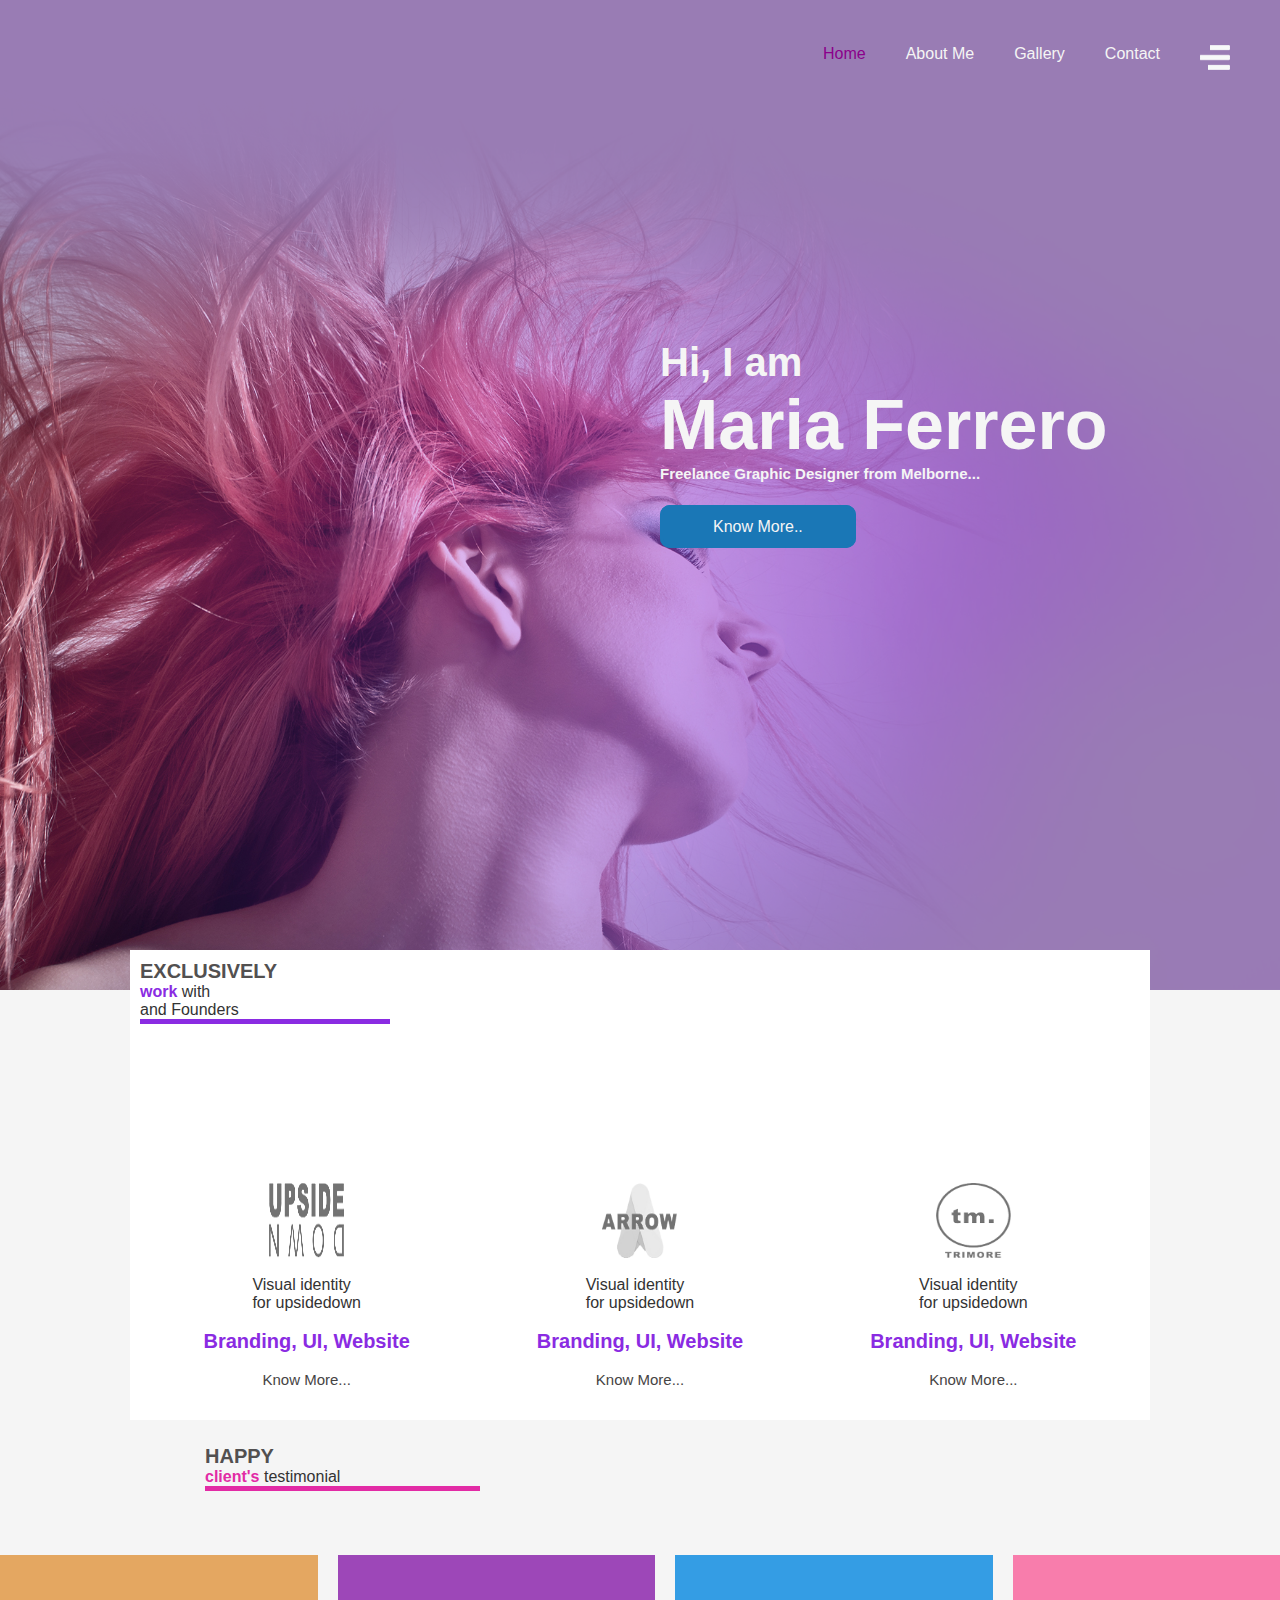
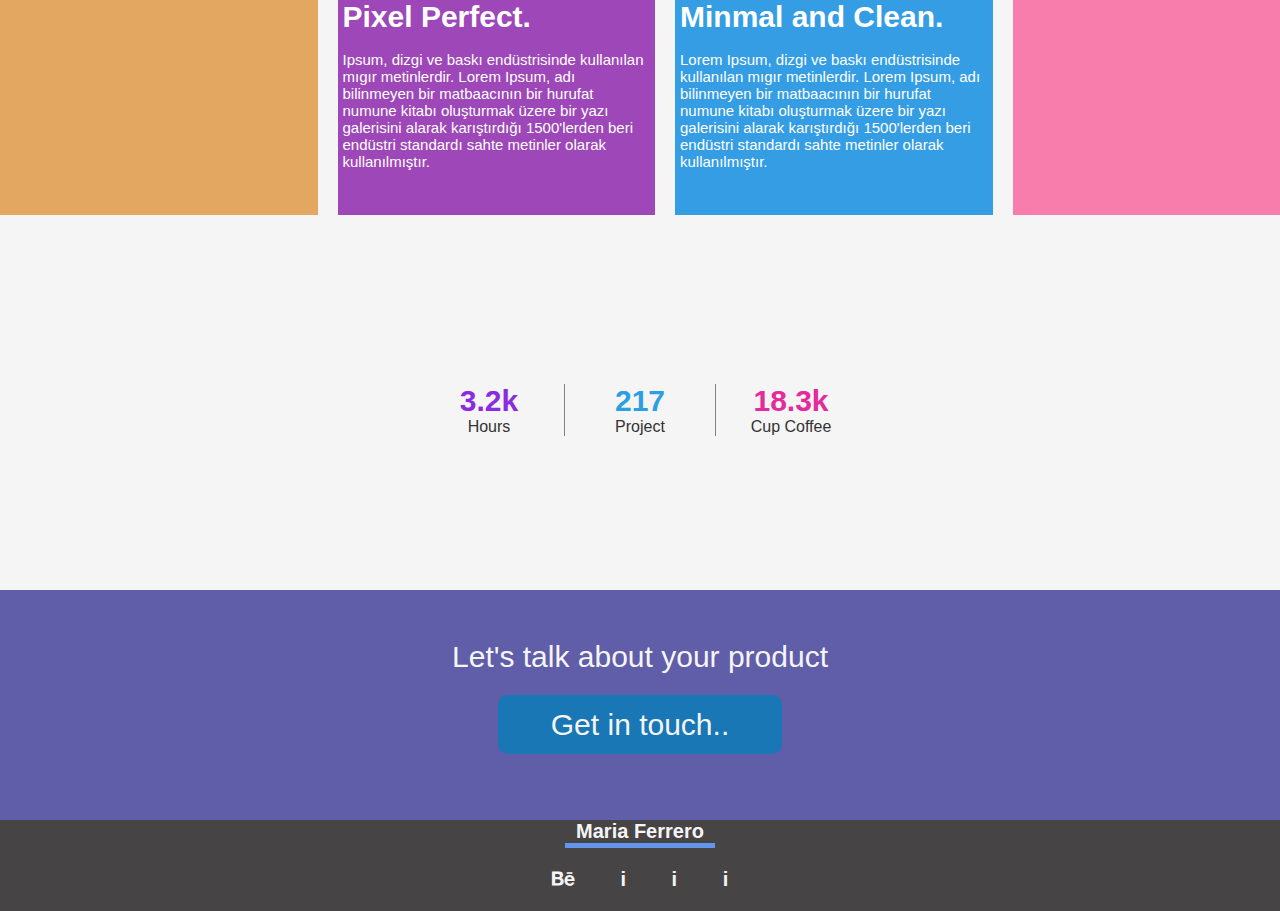
<file: 1. duty/index.html>
<html>
<head><title>Maria Ferrero</title>
    <link rel="stylesheet" type="text/css" href="style.css">
    <link href="https://use.fontawesome.com/releases/v5.0.6/css/all.css" rel="stylesheet">
</head>
<body>
    <div>

        <header>
            <div id="header-inside">
                    <nav>
                        
                        <ul>
                            <li><a href="index.html" class="current">Home</a></li>
                            <li><a href="#">About Me</a></li>
                            <li><a href="#">Gallery</a></li>
                            <li><a href="#">Contact</a></li>
                            <li><a href="#" id="menu-icon"><img src="img/menu_icon.png"></a></li>
                        </ul>
                    </nav>
            </div>
        </header>
<!-- end of header -->
<section class="banner">      
        <article class="banner-inner">
            <h3>Hi, I am</h3>
            <h1>Maria Ferrero</h1>
            <h4>Freelance Graphic Designer from Melborne...</h4><br/><br>
            <a class="btn" href="#">Know More..</a>
        </article>
    </section>
<!-- end of banner -->    
        <div class="mid">
            
                <div>
                    <div id="top-mid-1">
                        <P><span id="exclusively">EXCLUSIVELY</span><br><span>work</span> with <br> and Founders</P>
                        <hr id="purple-line"><br><br>
                    </div>
                    <div class="container-1">
                        <div class="three-block">
                            <img class="logos" src="img/1block.png"><br>
                            <p>Visual identity <br>for upsidedown</p><br>
                            <p class="p-sentences">Branding, UI, Website</p><br>
                            <p class="more">Know More...</p>
                        </div>
                        <div class="three-block">
                            <img class="logos" src="img/2block.png"><br>
                            <p>Visual identity <br>for upsidedown</p><br>
                            <p class="p-sentences">Branding, UI, Website</p><br>
                            <p class="more">Know More...</p>    
                        </div>
                        <div class="three-block">
                            <img class="logos" src="img/3block.png"><br>
                            <p>Visual identity <br>for upsidedown</p><br>
                            <p class="p-sentences">Branding, UI, Website</p><br>
                            <p class="more">Know More...</p>
                        </div>
                    </div>
                </div>
                 
        </div>
        <div class="bot">
            
             
                    <div id="top-mid-2">
                        <P> <span id="happy">HAPPY</span><br><span id="pw">client's</span>  testimonial</P>
                        <hr id="pink-line"><br><br><br>
                    </div>
                    <div class="container-2">
                        <div id="yellow"></div>
                        <div id="purple"><p><span class="baslik">Pixel Perfect.</span><br><br> Ipsum, dizgi ve baskı endüstrisinde kullanılan mıgır metinlerdir. Lorem Ipsum, 
                                adı bilinmeyen bir matbaacının bir hurufat numune kitabı oluşturmak üzere bir yazı galerisini alarak karıştırdığı 1500'lerden beri 
                                endüstri standardı sahte metinler olarak kullanılmıştır.</p></div>
                        <div id="blue"><p><span class="baslik">Minmal and Clean.</span><br><br> Lorem Ipsum, dizgi ve baskı endüstrisinde kullanılan mıgır metinlerdir. Lorem Ipsum, 
                                adı bilinmeyen bir matbaacının bir hurufat numune kitabı oluşturmak üzere bir yazı galerisini alarak karıştırdığı 1500'lerden beri 
                                endüstri standardı sahte metinler olarak kullanılmıştır. </p></div>
                        <div id="pink"></div>
                    </div>
                    
               
         </div>
         <div class="container-3">
            <div id="box-1"><span id="k">3.2k</span><br>Hours</div>
            <div id="box-2"><span id="p">217</span><br>Project</div>
            <div id="box-3"><span id="k2">18.3k</span><br>Cup Coffee</div>
        </div>
            <section class="bot-2">
                <div id="bottom-side">
                    <p>Let's talk about your product<br><br><a class="button-2" href="#">Get in touch..</a></p>
                </div>
            </section>            
        </div>
        <footer>
            <div id="foot">
                Maria Ferrero
                <hr id="blue-line">
                <ul>
                    <li><i class="fab fa-behance"></i></li>
                    <li>i</li>
                    <li>i</li>
                    <li>i</li>
                </ul>
            </div>
        </footer>
        
    </div>
</body>
</html>
</file>
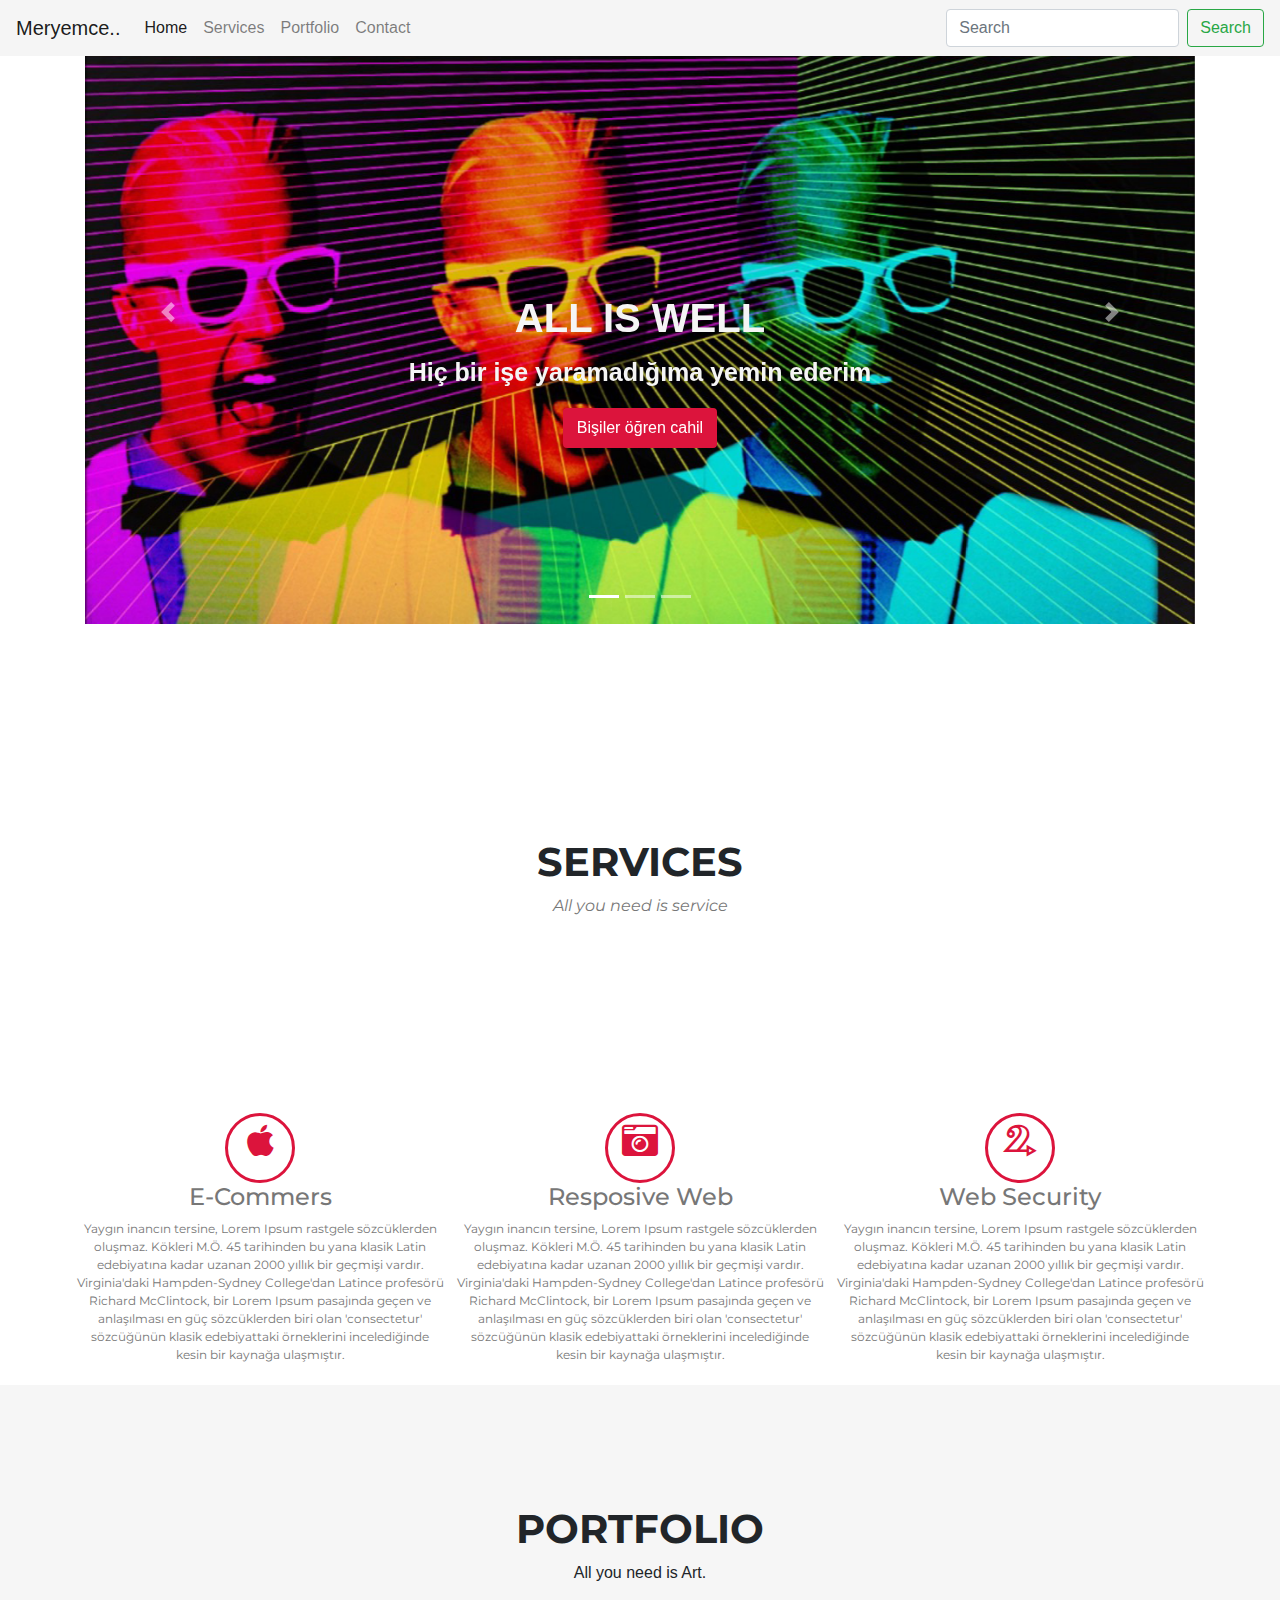
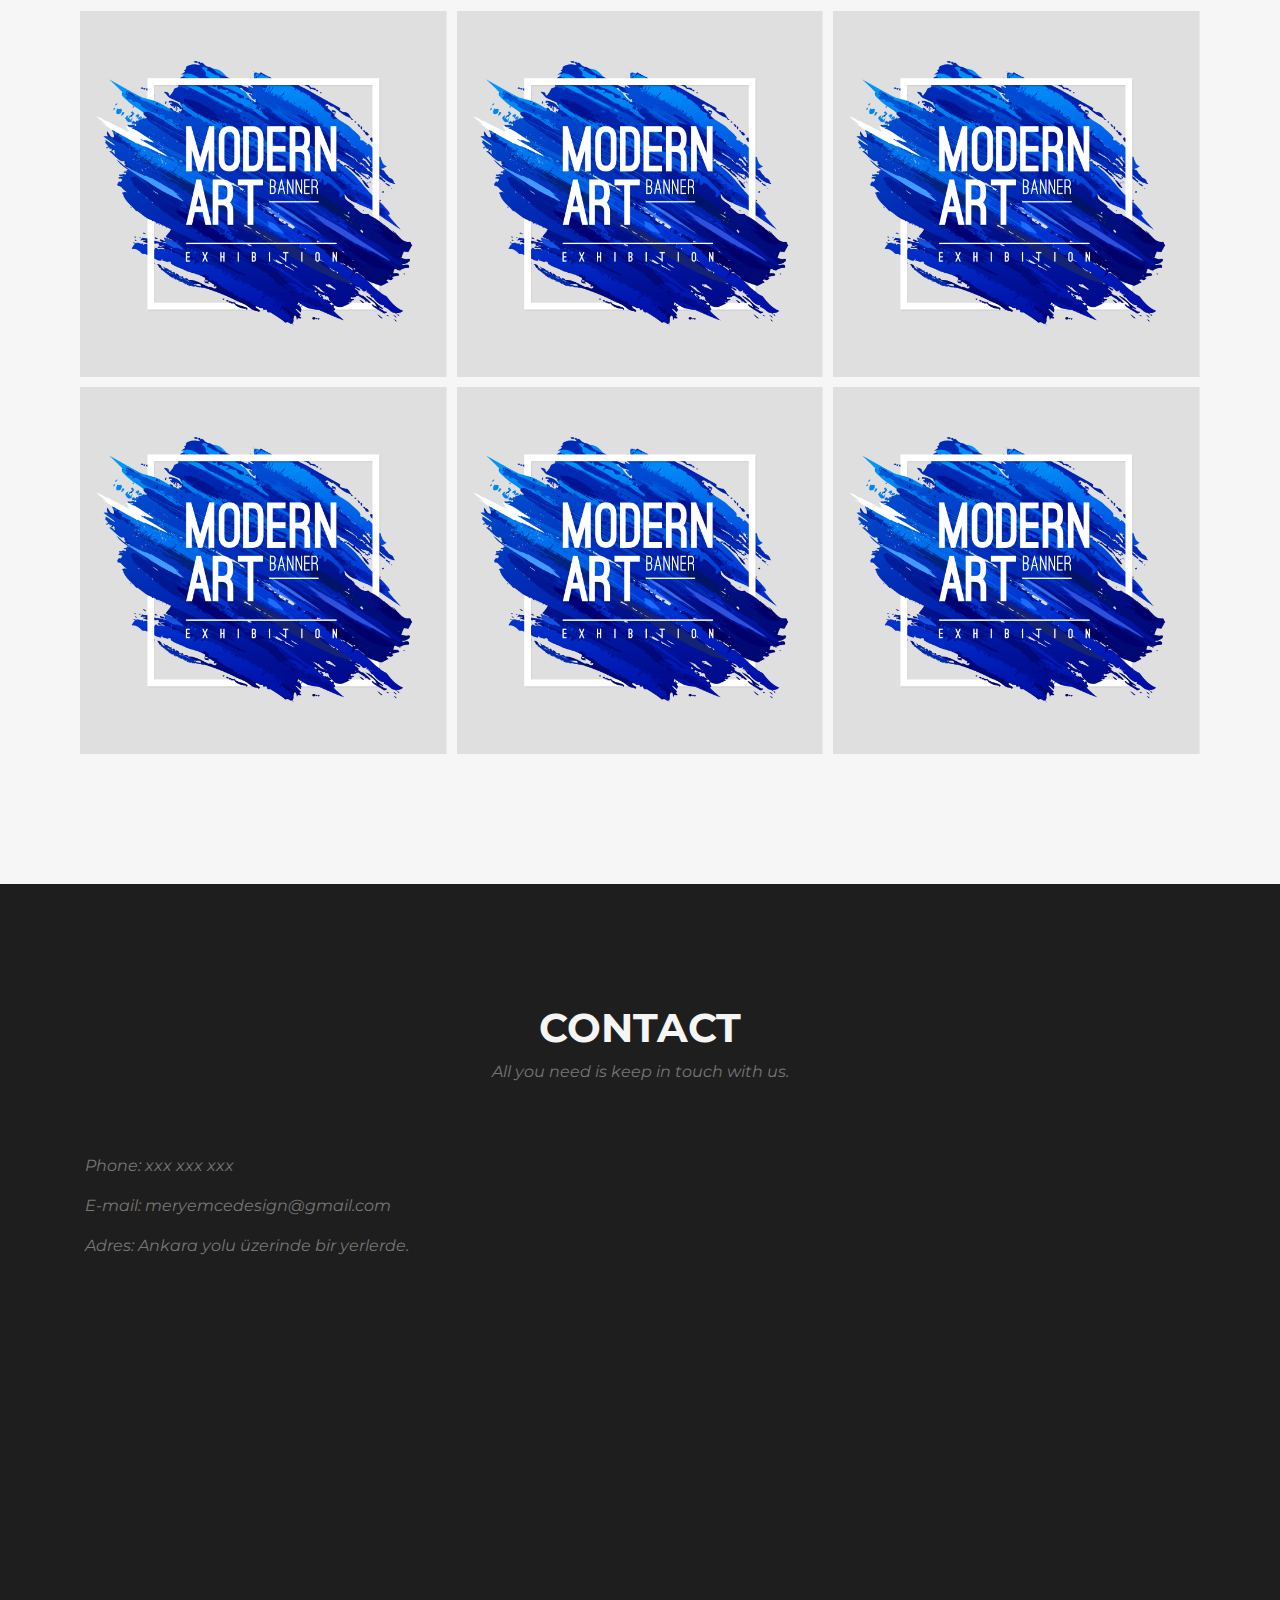
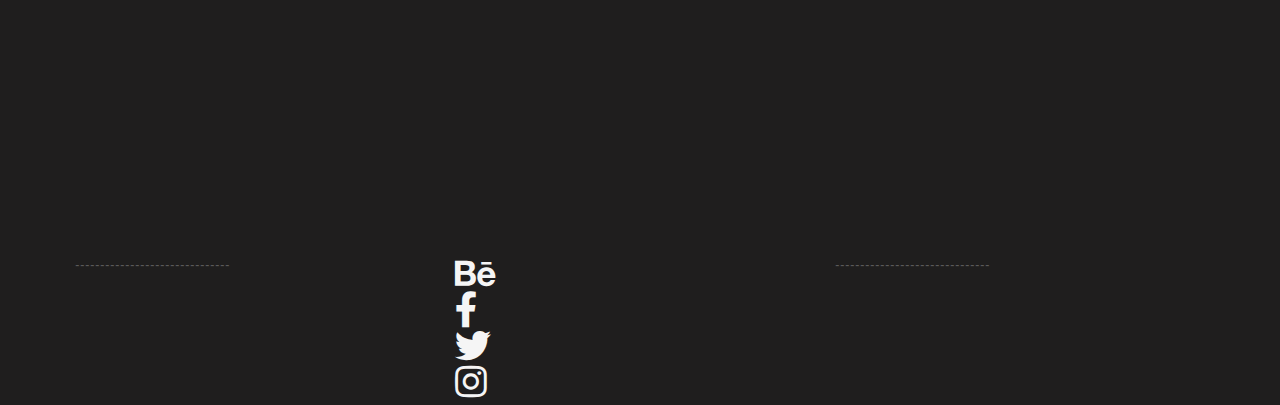
<file: bt_website/index.html>
<!DOCTYPE html>
</html lang="en">
  <head>
    <!-- Required meta tags -->
    <meta charset="utf-8">
    <meta name="viewport" content="width=device-width, initial-scale=1, shrink-to-fit=no">

    <!-- Bootstrap CSS -->
    <link href="https://use.fontawesome.com/releases/v5.0.6/css/all.css" rel="stylesheet">
    <link rel="stylesheet" href="https://maxcdn.bootstrapcdn.com/bootstrap/4.0.0/css/bootstrap.min.css" integrity="sha384-Gn5384xqQ1aoWXA+058RXPxPg6fy4IWvTNh0E263XmFcJlSAwiGgFAW/dAiS6JXm" crossorigin="anonymous">
    <link rel="stylesheet" href="style.css"/>
    <link href="https://fonts.googleapis.com/css?family=Montserrat:400,400i,700" rel="stylesheet">

    <title>Hello World</title>
  </head>
  <body>
    <section>
        <div class="container">
                <nav class="navbar fixed-top navbar-expand-sm navbar-light bg-dark">
                        <a class="navbar-brand" href="#">Meryemce..</a>
                        <button class="navbar-toggler" type="button" data-toggle="collapse" data-target="#navbarSupportedContent" aria-controls="navbarSupportedContent" aria-expanded="false" aria-label="Toggle navigation">
                          <span class="navbar-toggler-icon"></span>
                        </button>
                      
                        <div class="collapse navbar-collapse" id="navbarSupportedContent">
                          <ul class="navbar-nav mr-auto">
                            <li class="nav-item active">
                              <a class="nav-link" href="#">Home <span class="sr-only">(current)</span></a>
                            </li>
                            <li class="nav-item">
                              <a class="nav-link" href="#services">Services</a>
                            </li>
                            <li class="nav-item">
                              <a class="nav-link" href="#portfolio">Portfolio</a>
                            </li>
                            <li class="nav-item">
                                <a class="nav-link" href="#contact">Contact</a>
                            </li>
                          </ul>
                          <form class="form-inline my-2 my-lg-0">
                            <input class="form-control mr-sm-2" type="search" placeholder="Search" aria-label="Search">
                            <button class="btn btn-outline-success my-2 my-sm-0" type="submit">Search</button>
                          </form>
                        </div>
                </nav>   
                <div id="carouselExampleIndicators" class="carousel slide" data-ride="carousel">
                        <ol class="carousel-indicators">
                          <li data-target="#carouselExampleIndicators" data-slide-to="0" class="active"></li>
                          <li data-target="#carouselExampleIndicators" data-slide-to="1"></li>
                          <li data-target="#carouselExampleIndicators" data-slide-to="2"></li>
                        </ol>
                        <div class="carousel-inner">
                          <div class="carousel-item active">
                            <img class="d-block w-100" src="img/1.png" alt="First slide">
                          </div>
                          <div class="carousel-item">
                            <img class="d-block w-100" src="img/2.png" alt="Second slide">
                          </div>
                          <div class="carousel-item">
                            <img class="d-block w-100" src="img/3.png" alt="Third slide">
                          </div>
                        </div>
                        <a class="carousel-control-prev" href="#carouselExampleIndicators" role="button" data-slide="prev">
                          <span class="carousel-control-prev-icon" aria-hidden="true"></span>
                          <span class="sr-only">Previous</span>
                        </a>
                        <a class="carousel-control-next" href="#carouselExampleIndicators" role="button" data-slide="next">
                          <span class="carousel-control-next-icon" aria-hidden="true"></span>
                          <span class="sr-only">Next</span>
                        </a>
                      </div>
                      <div class="card-body">
                            <h5 class="card-title">ALL IS WELL</h5>
                            <p class="card-text">Hiç bir işe yaramadığıma yemin ederim</p>
                            <a href="http://ilerihaber.org/" class="btn btn-primary">Bişiler öğren cahil</a>
                        </div>
                </div>
        </div>
  </section>  

  <section id="services">
      <div class="container">
        <div class="services-top text-center">
            <h3>SERVICES</h3>
            <P>All you need is service</P>
        </div>
        <div class="services-content text-center">
            <div class="row">
              <div class="col-sm-4">
                  <div class="item-circle"><i class="fab fa-apple fa-3x"></i></div>
                  <h4>E-Commers</h4>
                  <p>Yaygın inancın tersine, Lorem Ipsum rastgele sözcüklerden oluşmaz. 
                    Kökleri M.Ö. 45 tarihinden bu yana klasik Latin edebiyatına kadar uzanan 
                    2000 yıllık bir geçmişi vardır. Virginia'daki Hampden-Sydney College'dan Latince
                     profesörü Richard McClintock, bir Lorem Ipsum pasajında geçen ve anlaşılması en 
                     güç sözcüklerden biri olan 'consectetur' sözcüğünün klasik edebiyattaki örneklerini
                      incelediğinde kesin bir kaynağa ulaşmıştır.</p>
              </div>
              <div class="col-sm-4">
                  <div class="item-circle"><i class="fas fa-camera-retro fa-3x"></i></div>
                  <h4>Resposive Web</h4>
                  <p>Yaygın inancın tersine, Lorem Ipsum rastgele sözcüklerden oluşmaz. 
                    Kökleri M.Ö. 45 tarihinden bu yana klasik Latin edebiyatına kadar uzanan 
                    2000 yıllık bir geçmişi vardır. Virginia'daki Hampden-Sydney College'dan Latince
                     profesörü Richard McClintock, bir Lorem Ipsum pasajında geçen ve anlaşılması en 
                     güç sözcüklerden biri olan 'consectetur' sözcüğünün klasik edebiyattaki örneklerini
                      incelediğinde kesin bir kaynağa ulaşmıştır.</p>
              </div>
              <div class="col-sm-4 borderless">
                  <div class="item-circle"><i class="fab fa-draft2digital fa-3x"></i></div>
                  <h4>Web Security</h4>
                  <p>Yaygın inancın tersine, Lorem Ipsum rastgele sözcüklerden oluşmaz. 
                    Kökleri M.Ö. 45 tarihinden bu yana klasik Latin edebiyatına kadar uzanan 
                    2000 yıllık bir geçmişi vardır. Virginia'daki Hampden-Sydney College'dan Latince
                     profesörü Richard McClintock, bir Lorem Ipsum pasajında geçen ve anlaşılması en 
                     güç sözcüklerden biri olan 'consectetur' sözcüğünün klasik edebiyattaki örneklerini
                      incelediğinde kesin bir kaynağa ulaşmıştır.</p>
              </div>
            </div>
        </div>
      </div>
  </section>
  <section id="portfolio">
    <div class="container">
        <div class="portfolio-top text-center">
          <h3>PORTFOLIO</h3>
          <P>All you need is Art.</P>
        </div>
        <div class="portfolio-content text-center">
            <div class="row">
                <div class="col-sm-4"><img src="img/portfolio/1.jpg" alt="1. resim"></div>
                <div class="col-sm-4"><img src="img/portfolio/1.jpg" alt="2.resim"></div>
                <div class="col-sm-4"><img src="img/portfolio/1.jpg" alt="3.resim"></div>
            </div>
            <div class="row">
              <div class="col-sm-4"><img src="img/portfolio/1.jpg" alt="1. resim"></div>
              <div class="col-sm-4"><img src="img/portfolio/1.jpg" alt="2.resim"></div>
              <div class="col-sm-4"><img src="img/portfolio/1.jpg" alt="3.resim"></div>
          </div>
        </div>
    </div>
  </section>
  <section id="contact">
      <div class="container">
        <div class="contact-top text-center">
          <h3>CONTACT</h3>
          <P>All you need is keep in touch with us.</P>
        </div>
        <div class="contact-content">
            <p>Phone: xxx xxx xxx</p>
            <p>E-mail: meryemcedesign@gmail.com </p>
            <p>Adres: Ankara yolu üzerinde bir yerlerde. </p>
            
            <div id="map"><iframe src="https://www.google.com/maps/embed?pb=!1m18!1m12!1m3!1d3011.201289042873!2d29.146204515725362!3d40.99896727930161!2m3!1f0!2f0!3f0!3m2!1i1024!2i768!4f13.1!3m3!1m2!1s0x14cacf48d1b16b49%3A0xa1c0467ffee5c7ce!2zWcSxbGTEsXogQcWe!5e0!3m2!1str!2str!4v1518176954846" width="600" height="450" frameborder="0" style="border:0" allowfullscreen></iframe></div>
        </div>
      </div>
  </section>

  <footer id="footer">
      <div class="container">
        <div class="footer-content">
          <div class="row">
              <div class="col-sm-4">-------------------------------</div>
              <div class="col-sm-4">
                  <div><i class="fab fa-behance fa-3x"></i></div>
                  <div><i class="fab fa-facebook-f fa-3x"></i></div>
                  <div><i class="fab fa-twitter fa-3x"></i></div>
                  <div><i class="fab fa-instagram fa-3x"></i></div>
              </div>
              <div class="col-sm-4">-------------------------------</div>
          </div>
        </div>
      </div>
  </footer>













    <script src="https://code.jquery.com/jquery-3.2.1.slim.min.js" integrity="sha384-KJ3o2DKtIkvYIK3UENzmM7KCkRr/rE9/Qpg6aAZGJwFDMVNA/GpGFF93hXpG5KkN" crossorigin="anonymous"></script>
    <script src="https://cdnjs.cloudflare.com/ajax/libs/popper.js/1.12.9/umd/popper.min.js" integrity="sha384-ApNbgh9B+Y1QKtv3Rn7W3mgPxhU9K/ScQsAP7hUibX39j7fakFPskvXusvfa0b4Q" crossorigin="anonymous"></script>
    <script src="https://maxcdn.bootstrapcdn.com/bootstrap/4.0.0/js/bootstrap.min.js" integrity="sha384-JZR6Spejh4U02d8jOt6vLEHfe/JQGiRRSQQxSfFWpi1MquVdAyjUar5+76PVCmYl" crossorigin="anonymous"></script>
  </body>
</html>
</file>
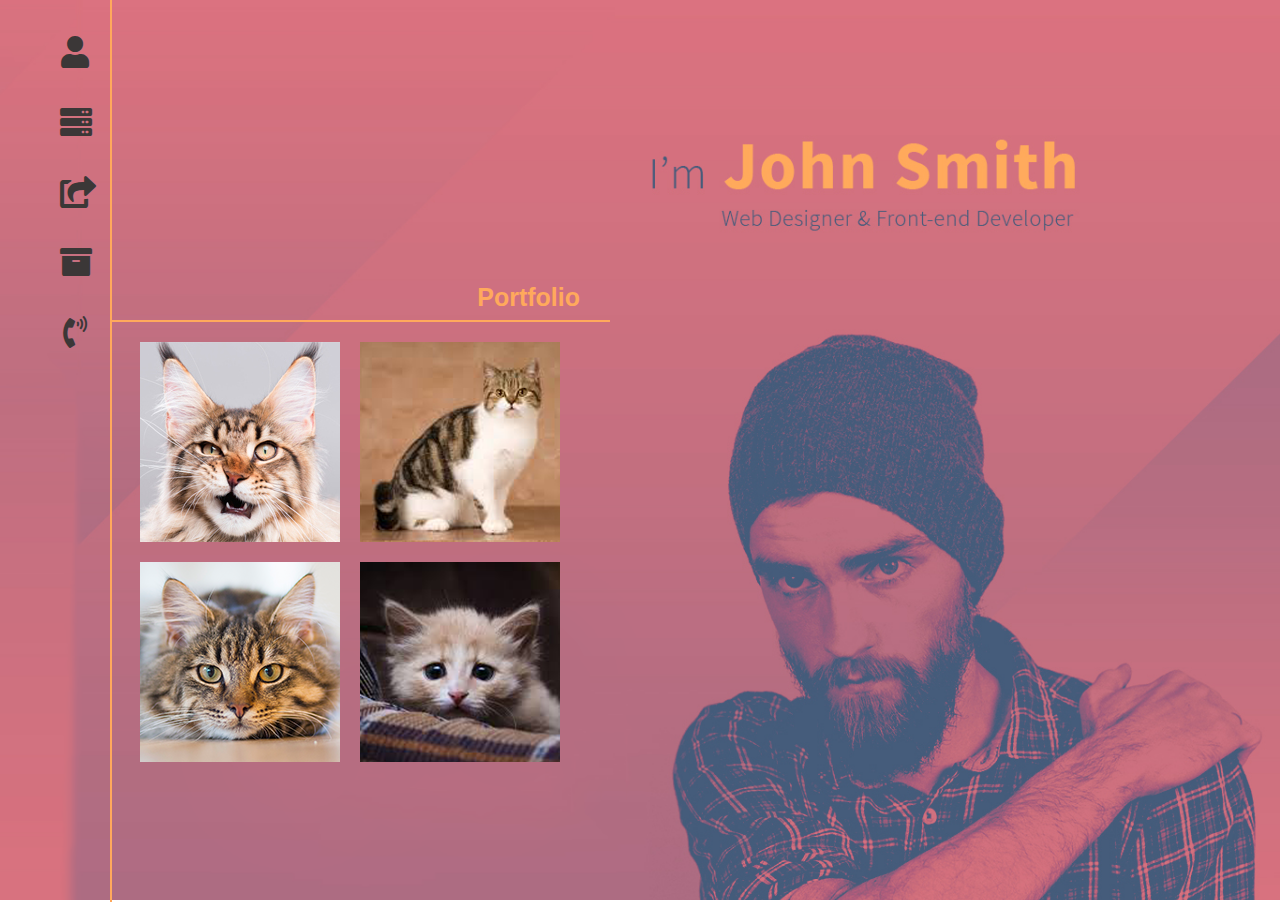
<file: 2.duty/portfolio.html>
<html>
    <head>
        <title>John Smith</title>
        <link rel="stylesheet" href="style.css" type="text/css">
        <link href="https://use.fontawesome.com/releases/v5.0.6/css/all.css" rel="stylesheet">
    </head>
    <body>
        <div class="main">
            <div class="left-side">
                <div class="links">
                    <nav>
                        <ul>
                            <li><a class="current" href="index.html"><i class="fas fa-user fa-2x"></i></a></li><br>
                            <li><a href="services.html"><i class="fas fa-server fa-2x"></i></a></li><br>
                            <li><a href="resume.html"><i class="fas fa-share-square fa-2x"></i></a></li><br>
                            <li><a href="portfolio.html"><i class="fas fa-archive fa-2x"></i></a></li><br>
                            <li><a href="contacts.html"><i class="fas fa-phone-volume fa-2x"></i></a></li><br>
                        </ul>
                    </nav>
                    <hr class="vertical-line">
                </div>                
                <div class="content-side">
                    <div class="top-1">
                    </div>
                    <div class="contents">
                        <div class="hdrs">
                            <h4 class="headers">Portfolio</h4>
                        </div>
                        <div class="content-4">
                            <img src="img/cat1.jpg" alt="">
                            <img src="img/cat2.png" alt="">
                            <img src="img/cat3.png" alt="">
                            <img src="img/cat4.png" alt="">
                        </div>           
                    </div>                
                </div>
            </div>
            <div class="right-side">
                <div class="top-2">
                    <div class="small-icons"></div>
                    <div class="name"></div>
                </div>
                <div class="image"></div>
            </div>
        </div>
    </body>
</html>
</file>
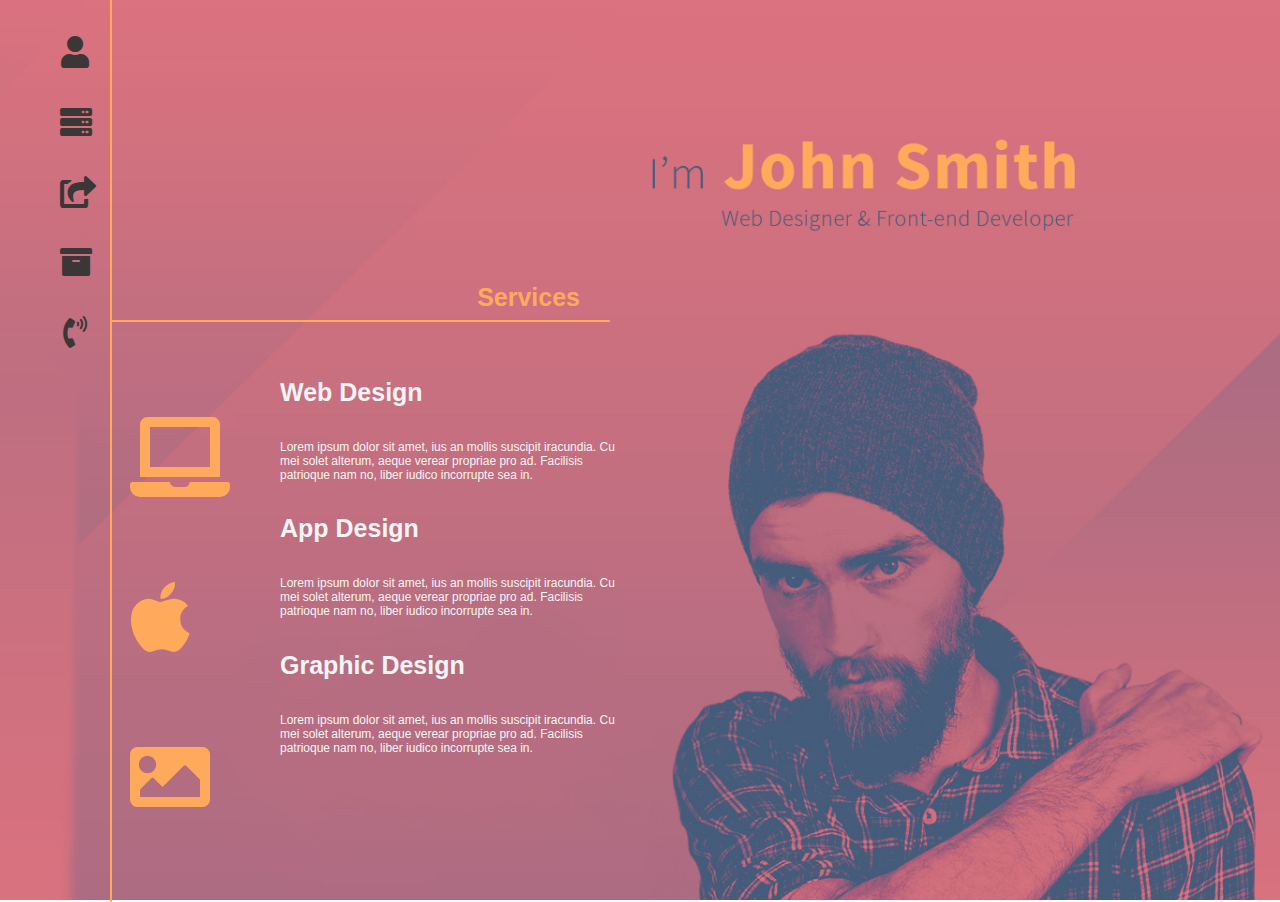
<file: 2.duty/services.html>
<html>
    <head>
        <title>John Smith</title>
        <link rel="stylesheet" href="style.css" type="text/css">
        <link href="https://use.fontawesome.com/releases/v5.0.6/css/all.css" rel="stylesheet">
    </head>
    <body>
        <div class="main">
            <div class="left-side">
                <div class="links">
                    <nav>
                        <ul>
                            <li><a class="current" href="index.html"><i class="fas fa-user fa-2x"></i></a></li><br>
                            <li><a href="services.html"><i class="fas fa-server fa-2x"></i></a></li><br>
                            <li><a href="resume.html"><i class="fas fa-share-square fa-2x"></i></a></li><br>
                            <li><a href="portfolio.html"><i class="fas fa-archive fa-2x"></i></a></li><br>
                            <li><a href="contacts.html"><i class="fas fa-phone-volume fa-2x"></i></a></li><br>
                        </ul>
                    </nav>
                    <hr class="vertical-line">
                </div>                
                <div class="content-side">
                    <div class="top-1">
                    </div>
                    <div class="contents">
                        <div class="hdrs">
                            <h4 class="headers">Services</h4>
                        </div>
                        <div class="content-2">
                            <!-- içerikler alanı başlangıç -->
                            <div id="leftside">
                                <i class="fas fa-laptop fa-4x"></i>
                                <i class="fab fa-apple fa-4x"></i>
                                <i class="fas fa-image fa-4x"></i>
                            </div>
                            <div id="rightside">
                                <h2>Web Design</h2><p>Lorem ipsum dolor sit amet, ius an mollis suscipit iracundia. 
                                    Cu mei solet alterum, aeque verear propriae pro ad. Facilisis patrioque nam no, 
                                    liber iudico incorrupte sea in.</p>
                                <h2>App Design</h2><p>Lorem ipsum dolor sit amet, ius an mollis suscipit iracundia. 
                                        Cu mei solet alterum, aeque verear propriae pro ad. Facilisis patrioque nam no, 
                                        liber iudico incorrupte sea in.</p>
                                <h2>Graphic Design</h2><p>Lorem ipsum dolor sit amet, ius an mollis suscipit iracundia. 
                                        Cu mei solet alterum, aeque verear propriae pro ad. Facilisis patrioque nam no, 
                                        liber iudico incorrupte sea in.</p>
                            </div>
                             <!-- içerikler alanı bitiş -->
                        </div>           
                    </div>                
                </div>
            </div>
            <div class="right-side">
                <div class="top-2">
                    <div class="small-icons"></div>
                    <div class="name"></div>
                </div>
                <div class="image"></div>
            </div>
        </div>
    </body>
</html>
</file>
<file: 1. duty/style.css>
* {
    margin: 0%;
    padding: 0%;
    border: 0ch;
  
}

body {
    background:#f5f5f5;
    font-family: Arial, Helvetica, sans-serif;
    color: #333333;
    margin: 0%;
}
header {
        background-color:#997cb4;
        width: 100%;
        height: 90px;
        display: flex;
        justify-content: flex-end;
    }
#header-inside {
        width:100%;
        margin: 0% auto;
    }
nav {
        float: right;
        padding: 25px 25px 0 0;
    }
#menu-icon{
        width: 35px;
        height: 35px;
        float: left;
        margin:0%;

    }
    
ul{
        list-style-type: none;
    }
nav ul li{
        font-family: Arial, Helvetica, sans-serif;
        font-size: 100%;
        display: inline-block;
        float: left;
        padding: 20px;
    }
nav ul li a {
        color: #f5f5f5;
        text-decoration: none;
    }
nav ul li a:hover {
        color: darkmagenta;
    }
.current {
        color:darkmagenta;
    }

    

.banner {
        background-color: #997cb4;
        background: url(img/maria.png);
        margin: 0% auto;
        padding: 0%;
        width: 100%;
        height: 100%;
        background-size: cover;
        display: inline-block;
    }
    
.banner-inner{
       float: right;
       margin-right: 20px;
       margin-top: 250px;
       width: 600px;
       height: 500px;
    }
    
.btn{
        border-radius: 10px;
        background-color: rgb(26, 119, 182);
        border:solid  rgb(26, 119, 182);
        color: #f5f5f5;
        text-decoration: none;
        padding: 10px 50px;
        margin-right: 0%;
        margin-top: 550px;
    }

    h3{
        color: #f5f5f5;
        font-size: 40px;
    }
    
    h1{
        color: #f5f5f5;
        font-size: 70px;
        font-weight: bolder;
    }
    
    h4{
        color: #f5f5f5;
        font-size: 15px;
    }
/*banner and header are ended */

.mid{
    position: relative;
    margin-top: -40px;
    width: 1000px;
    background-color: rgb(255, 255, 255);
    margin-left: auto;
    margin-right: auto;
    box-shadow: #333333;
    padding: 10px;
    height: 450px;
}
.container-1{
    display: flex;
    justify-content:center;
    align-items: center;
    width:100%;
    height: 450px; 
    margin: auto;
}

.three-block{
    display: flex;
    align-content: center;
    flex: 1;
    flex-direction: column;
    align-items: center;
    box-shadow: #000000;
    margin: auto;
}

.logos{
    width: 75px;
    height: 75px;
}
#purple-line{
    width: 25%;
    height: 5px;
    background-color: blueviolet;
}
span{
    color: blueviolet;
    font-weight: bold;
}
.more{
    color: #464444;
    font-family: Arial, Helvetica, sans-serif;
    font-size: 15px;
}

#exclusively{
    font-family:Arial, Helvetica, sans-serif;
    font-size: 20px;
    color: #525050;
}

#happy{
    font-family: Arial, Helvetica, sans-serif;
    font-size: 20px;
    color: #525050;
}

.bot{
    width: 100%;
    height: auto;    
    margin-left: auto;
    margin-right: auto;
    padding: 25px;
}

.container-2{
    display:flex;
    align-content: space-between;
    align-items: stretch;
    flex-direction: row;
    width:100%;
    height: 260px; 
}
.p-sentences{
    color: blueviolet;
    font-weight: bold;
    font-size: 20px;
    font-family: Arial, Helvetica, sans-serif;
}

#yellow{
    display: flex;
    align-content: space-between;
    flex: 1;
    flex-direction: column;
    align-items: center; 
    background-color: rgb(228, 167, 97);
    width: 100px;
    height: 250px;
    padding: 5px;
    margin-left: -25px;
    margin-bottom: 10px;
    margin-right: 10px;
    margin-top: 10px;
}
#purple{
    display: flex;
    align-content: space-between;
    flex: 1;
    flex-direction: row;
    align-items: center;  
    background-color: rgb(157, 71, 184);
    width: 300px;
    height: 250px;
    font-family: Arial, Helvetica, sans-serif;
    color: #ffffff;
    font-size: 15px;
    padding: 5px;
    margin: 10px;
}
#blue{
    display: flex;
    align-content: space-between;
    flex: 1;
    flex-direction: row;
    align-items: center;  
    background-color: rgb(52, 157, 228);
    width: 300px;
    height: 250px;
    font-size: 15px;
    font-family: Arial, Helvetica, sans-serif;
    color: #ffffff;
    padding: 5px;
    margin: 10px;
}

#pink{
    display: flex;
    align-content: space-between;
    flex: 1;
    flex-direction: row;
    align-items: center;  
    background-color: rgb(248, 125, 172);
    width: 100px;
    height: 250px;
    padding: 5px;
    margin-right: -25px;
    margin-top: 10px;
    margin-left: 10px;
    margin-bottom: 10px;
}
.baslik{
    font-weight: bolder;
    font-size: 30px;
    color: #ffffff;
}

#pw{
    color: rgb(226, 43, 165);
    font-weight: bold;
}

#pink-line{
    width: 25%;
    height: 5px;
    background-color: rgb(226, 43, 165);
}
.container-3{
    display: flex;
    justify-content: center;
    align-items: center;
    align-content:center;
    margin-top: 90px;
    margin-bottom: 90px;
    margin-right: auto;
    margin-left: auto;
    width: 100%;
    height: 180px;
    text-align: center;

}
#box-1{
    text-align: center;
    width: 150px;
    height: auto;
    border-right: solid 1px grey;
}
#box-2{
    text-align: center;
    width: 150px;
    height: auto;
    border-right: solid 1px grey;
}
#box-3{
    text-align: center;
    width: 150px;
    height: auto;
}
#top-mid-1{
    justify-content: flex-start;
}
#top-mid-2{
    justify-content: flex-start;
    margin-left: 180px;
}
#k{
    font-size: 30px;
    color: blueviolet;
    font-weight:bolder; 
}
#p{
    font-size: 30px;
    color: rgb(43, 159, 226);
    font-weight: bolder; 
}
#k2{
    font-size: 30px;
    color: rgb(226, 43, 156);
    font-weight: bolder; 
}

.bot-2{
    background-color: #605da9;
    width: 100%;
    height: 180px;
    text-align: center;
    color: #f5f5f5;
    font-size: 30px;
    font-family: 'Franklin Gothic Medium', 'Arial Narrow', Arial, sans-serif;
    padding-top: 50px;
}
#bottomside {
    text-align: center;
    margin: 25px;
    padding: 5px;
    background-image: url(img/backofbottom.jpeg);
}
.button-2{
    border-radius: 10px;
    background-color: rgb(26, 119, 182);
    border:solid  rgb(26, 119, 182);
    color: #f5f5f5;
    text-decoration: none;
    padding: 10px 50px;
    margin-right: 0%;
    margin-top: 600px;
    
}
foother{
    display: flex;
    align-content: center;
    align-items: center;
    text-align: center;
    background-color: #464444;
    color: #f5f5f5;
    width: 100%;
    height: 150px;
}
#foot{
    text-align: center;
    background-color: #464444;
    color: #f5f5f5;
    font-size: 20px;
    font-weight: bold;
}
#blue-line{
    align-items:center; 
    align-content: center;
    background-color: cornflowerblue;
    width: 150px;
    height: 5px;
    margin-left: auto;
    margin-right: auto;
}
footer ul li{
    font-family: Arial, Helvetica, sans-serif;
    font-size: 100%;
    display: inline-block;
    float: center;
    padding: 20px;
}
</file>
<file: bt_website/style.css>
body{
    background-color: #fff;
}
navbar{
    color: dimgray;
}
.container{
    display: flex;
    flex-direction: column;
}
#carouselExampleIndicators{
    margin-top: 0 auto;
}
.card-body{
    color: rgb(255, 255, 255);
    text-align: center;
    margin-top: -350px;
    margin-bottom: 250px;
    z-index: 5;
}
.card-title{
    font-family: 'Trebuchet MS', 'Lucida Sans Unicode', 'Lucida Grande', 'Lucida Sans', Arial, sans-serif;
    font-size: 40px;
    color: #f5f5f5;
    font-weight: 800;
}
.card-text{
    font-family: 'Trebuchet MS', 'Lucida Sans Unicode', 'Lucida Grande', 'Lucida Sans', Arial, sans-serif;
    font-size: 25px;
    color: #f5f5f5;
    font-weight: 600;
}
.card{
    display: flex;
    flex-direction: row;
    justify-content: space-around;
}
.btn-primary{
    background-color:crimson;
    border: solid crimson 2px;
    color: #ffffff;
}
.btn-primary:hover{
    background: #f5f5f5;
    border: solid #f5f5f5 2px;
    color: #000000;
}

.bg-dark{
    background-color: #f5f5f5 !important;
    color: dimgray;
}
/*  SERVICES  */
.services{
    padding: 120px 0 !important;
    margin:250 auto;
}
.services-top{
    padding: 120px o;
    margin: 120px 0;
}
.services-top h3{
    font-family: 'Montserrat', sans-serif;
    font-weight: 700;
    font-size: 40px;
}
.services-top p{
    font-family: 'Montserrat', sans-serif;
    font-size: 16px;
    font-style: italic;
    color: #777;
    margin-bottom: 70px;
}
.item-circle{
    border: solid 3px crimson;
    width: 70px;
    height: 70px;
    margin: 0 auto;
    border-radius: 50%;
    padding: 7px;
}
.services-content i{
    color: crimson;
}
.col-sm-4{
    font-family: 'Montserrat', sans-serif;
    font-size: 12px;
    color: #777;
    border-right: solid 1px crimson;
    border-left: solid 1px crimson;
}

/*  PORTFOLIO   */

#portfolio{
    padding: 120px 0;
    margin: 0px auto;
    background-color: #f6f6f6;
}
.portfolio-top h3{
    font-family: 'Montserrat', sans-serif;
    font-weight: 700;
    font-size: 40px;
}
.portfolio-content img{
    width: 100%;
    height: 100%;
}

.portfolio-content, .col-sm-4{
    border: 0;
    padding: 5px;
}

/*  CONTACT   */
#contact{
    padding: 120px 0;
    margin: 0px auto;
    background-color: #1f1e1e;
}
.contact-top h3{
    font-family: 'Montserrat', sans-serif;
    font-weight: 700;
    font-size: 40px;
    color: #f5f5f5;
}
.contact-top p{
    font-family: 'Montserrat', sans-serif;
    font-size: 16px;
    font-style: italic;
    color: #777;
    margin-bottom: 70px;
}
.contact-content p{
    font-family: 'Montserrat', sans-serif;
    font-size: 16px;
    font-style: italic;
    color: #777;

}
/*  FOOTER  */
#footer{
    background-color: #1f1e1e;
}
.footer-content{
    display:inline-flex;
    justify-content: center;
    flex-direction: column;
}
#footer i{
    color: #f5f5f5;
}
</file>
<file: 2.duty/style.css>
html, body {
    margin: 0px;
    padding: 0px;
    width: 100%;
    height: 100%;    
}
.main{
    background-image: url(img/background.png);
    background-repeat: no-repeat;
    background-size: cover;
    display: flex;
    width: 100%;
    height: 100%;    
    margin: auto;
    top: 0;
}
.left-side{
    display: flex;
    flex-direction: row;
    margin-left: 0;
}
.links{
    display: flex;
    justify-content: flex-start;
    width: 100px;
    float: left;
    margin-left: 0px;
    text-align: center;
}
.vertical-line{
    background-color: #ffa95c;
    width: 2px;
    height: 100%;
    margin-left: 0;
    margin-right: auto;
    margin-top: 0;
    border: solid 1px  #ffa95c;
}
ul{
    list-style-type: none;
}
nav ul li{
    display: table-column;
    float: left;
    padding: 20px;
    margin: 0;
    
}
i{
    align-content: center;
    color: rgb(59, 55, 55);
    width: 30px;
    height: 30px;

}
.current {
    color:rgb(19, 18, 19);
}

.content-side{
    display: flex;
    justify-content: flex-start;
    flex-direction: column;
    float: right;
    width: 500px;
    height: 100%;
    margin-left: 20px;
    margin-right: auto;
}
.top-1{
    width: 500px;
    height: 250px;
}
.contents{
    display: flex;
    flex: 1;
    width: 500px;
    flex-direction: column;
    height: 100%;
}
/*.horizontal-line{
    background-color: #ffa95c;
    width: 450px;
    height: 1px;
    margin-right: auto;
    border: solid 1px  #ffa95c;
    margin-top: 60px;
    margin-left: -373px;
}*/
.headers{
    margin-left: 250px;
    color: #ffa95c;
    font-family: Arial, Helvetica, sans-serif;
    font-size: 25px;
}

p{
    color: #f5f5f5;
    font-family: Arial, Helvetica, sans-serif;
    font-size: 15px;
}
.hdrs{
    border-bottom: solid 2px #ffa95c;
    width: 500px;
    height: 70px;
    margin-left: -10px;
    display: flex;
    justify-content: flex-end;
  
}
h4{
    padding-right: 30px;
}

/*-------------------------------------------------------------------------------------------------*/
.content-1{
    display: flex;
    flex-direction: column;
    flex: 1;
    width: 500px;
    height: 100%;
    margin-top: 70px;
    color: #f5f5f5;
    font-family: Verdana, Geneva, Tahoma, sans-serif;
    font-size: 20px;

}
.content-2{
    display: flex;
    flex-direction: row;
    flex: 1;
    width: 500px;
    height: 100%;
    margin-top: 70px;
    margin-left: 10px;
    color: #f5f5f5;
    font-family: Verdana, Geneva, Tahoma, sans-serif;
    font-size: 20px;

}
#leftside{
    display: flex;
    flex-direction: column;
    align-items: flex-start;
    width: 150px;
    height: 100%;
    color: #ffa95c;
    margin-top: -15px;
}
#rightside{
    display: flex;
    flex-direction: column;
    flex: 1;
    text-align: left;
    margin-top: -35px;
   
}
.fa-4x{
    font-size: 2em;
    height: 2em;
    width: 150px;
}

#leftside i{
    color: #ffa95c;

}

#rightside p{
    color: #f5f5f5;
    font-size: 12px;

}
h2{
    color: #f5f5f5;
    font-size: 25px;
    font-family: Verdana, Geneva, Tahoma, sans-serif;
    font-weight: bold;
}
.content-3{
    display: flex;
    flex-direction: row;
    justify-content: space-around;
    width: 500px;
    height: 100%;

}
#points{
    display: flex;
    justify-content: space-around;
    flex-direction: column;
    flex: 1;
}
.point{
    display: flex;
    align-content: space-around;
    border:solid 1px #ffa95c;
    border-radius: 50%;
    width: 5px;
    height: 5px;
    background-color: #ffa95c;
    width: 1em;
    height: 1em;
    margin-left: 250px;
    margin-top: -60px;
    z-index: 5;
}
#hdrs-2{
    display: flex;
    align-content: space-around;
    flex-direction: column;
    flex: 1;
    width: 300px;
    height: 75%;
    padding-top: 25px;
    margin-top: 20;
    margin-left: -10;

}
.brd{
    display: flex;
    align-content: space-around;
    border-left:solid 1px #ffffff;
    width: 1px;
    height: 40px;
    width: 1em;
    height: 10em;
   padding-left: -50px;
    padding-top: 50px;
}

.font{
    font-family: 'Franklin Gothic Medium', 'Arial Narrow', Arial, sans-serif;
    font-size: 25px;
    text-align: center;
    text-indent: 2em;
    margin-top: -50;
    color: #f5f5f5;
    
}
.content-4{
    display: flex;
    flex-wrap: wrap;
    padding: 10px;
}
.content-4 img{
    margin: 10px;
}

.content-5 iframe {
    width: 450px;
    height: 270px;
    margin-top: 50px;
    margin-left: 50px;
}
.content-5 i{
    margin:10px;
    padding-top: 20px;
    padding-left: 50px;
    color: #ffa95c;
}
</file>
